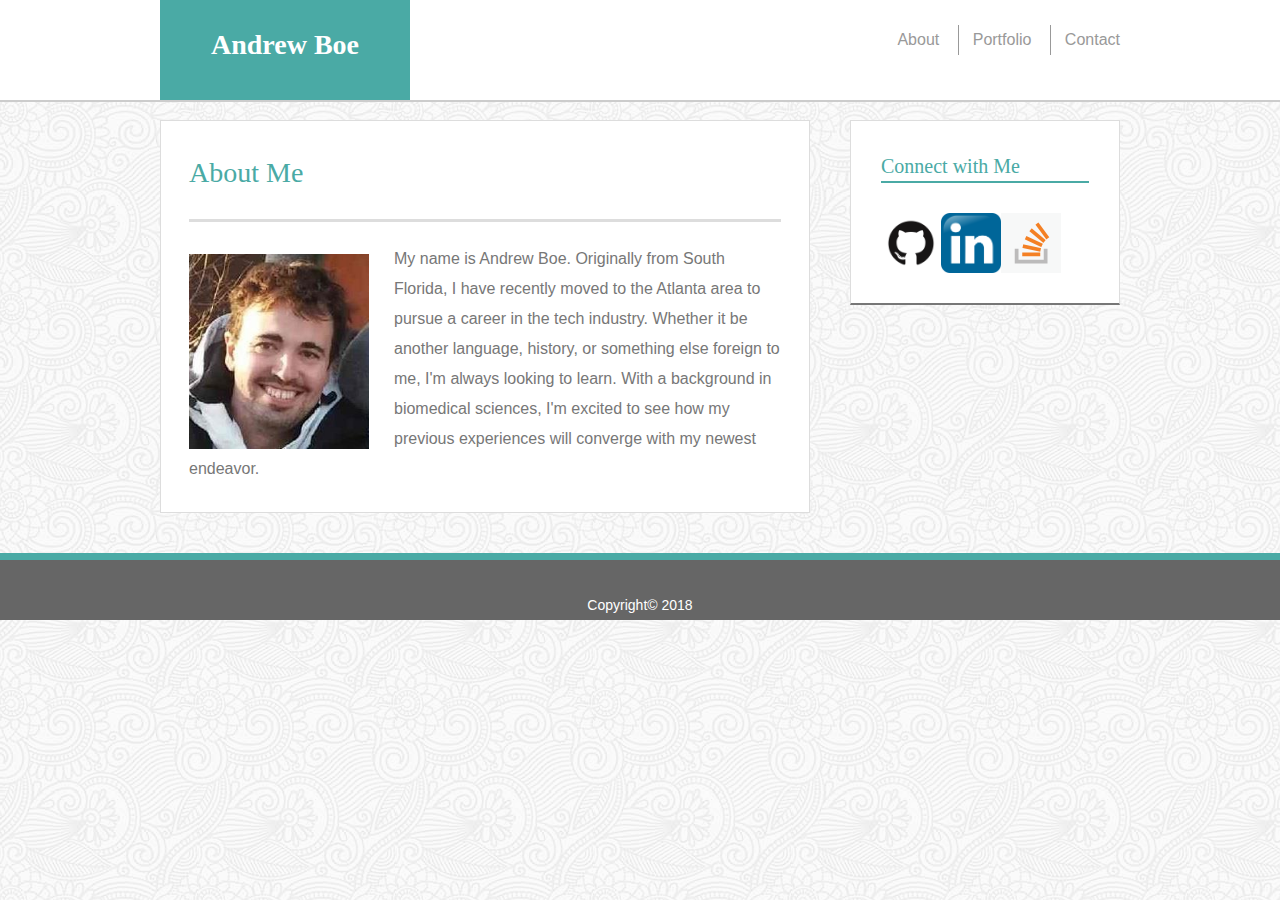
<file: index.html>
<!doctype html>
<html lang="en-us">
    <head>
        <meta charset="utf-8"/>
        <meta name='viewport' content= 'width=device-width, initial scale=1'/> 
        <title>Andrew Boe</title>
        <link type='text/css' rel='stylesheet' href='assets/css/reset.css'/>
        <link type='text/css' rel ='stylesheet' href='assets/css/style.css'/>        
    </head>
    <body>
        <header id='header-template'>
            <div class='container'>
                <a href='./index.html' id='name-logo'>Andrew Boe </a>  
                    <nav> 
                        <a href="./index.html">About</a>
                        <a href="./portfolio.html">Portfolio</a>
                        <a href="./contact.html">Contact</a>
                    </nav>
            </div>
        </header>
        <div class= 'container' id='main-container'>
            <section class='main-sect'>
                <h1>About Me</h1>
                    <img src="./assets/images/profile.jpeg" alt="Profile Picture" id='headshot'/>
                    <p>
                    My name is Andrew Boe.  Originally from South Florida, I have recently moved to the 
                    Atlanta area to pursue a career in the tech industry.  Whether it be another language, 
                    history, or something else foreign to me, I'm always looking to learn.  With a background
                    in biomedical sciences, I'm excited to see how my previous experiences will converge 
                    with my newest endeavor.
                    </p>
            </section>

            <section class='sidebar'>
                <div id='connect'>
                    <h2>Connect with Me</h2>

                    <a href='#'><img src='./assets/images/github.png' alt='Github' class='social'/></a>
                    <a href='#'><img src='./assets/images/linkedin.png' alt='linkedin' class='social'/></a>
                    <a href='#'><img src='./assets/images/stackoverflow.png' alt = 'Stack Overflow' class='social' /></a>

                </div>
            </section>
        </div>
        <footer>
            <div class='container'>
                Copyright© 2018
            </div>
        </footer>
    </body>
</html>
</file>
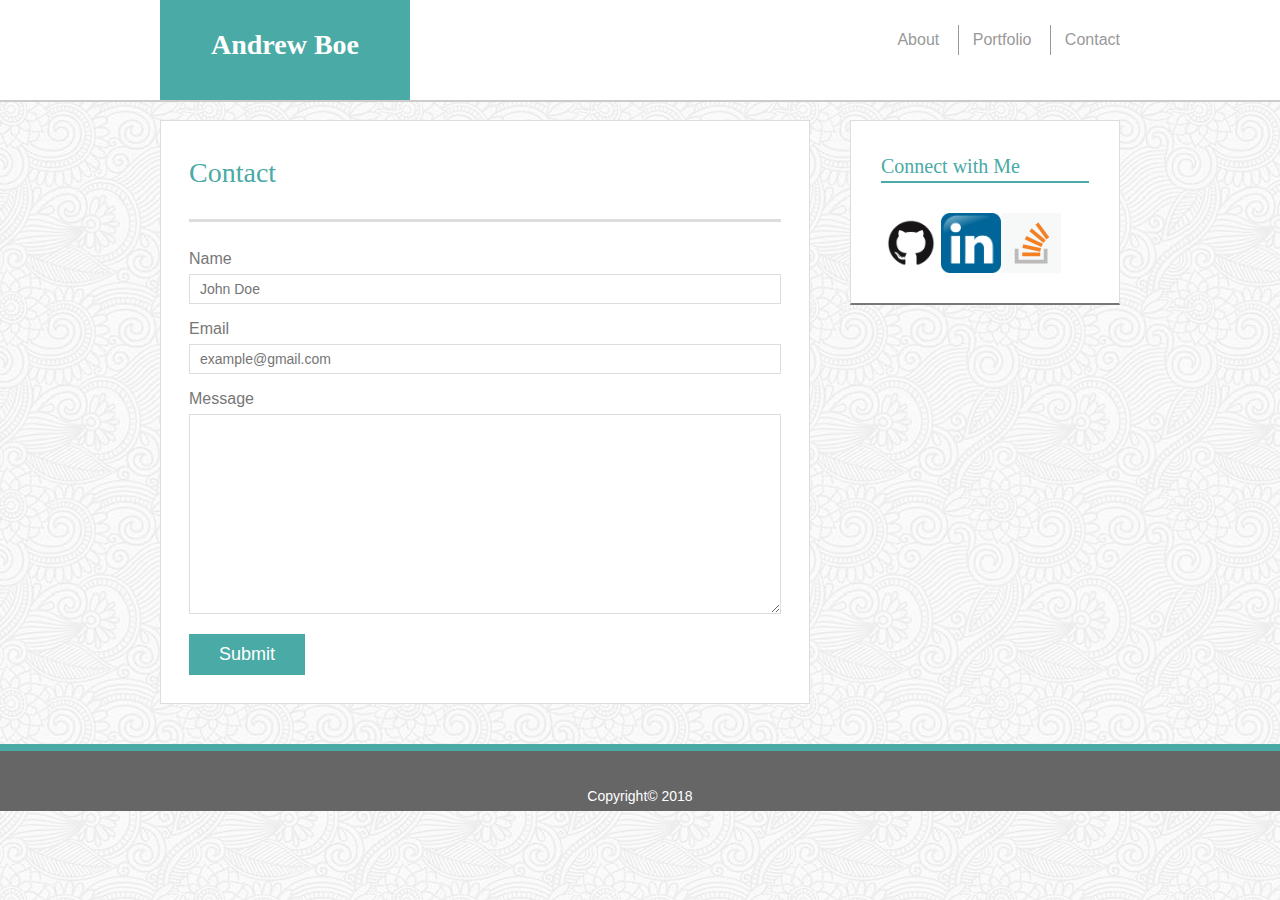
<file: contact.html>
<!doctype html>
<html lang="en-us">
    <head>
        <meta charset="utf-8"/>
        <meta name='viewport' content= 'width=device-width, initial scale=1'/> 
        <title>Andrew Boe</title>
        <link type='text/css' rel ='stylesheet' href='assets/css/reset.css'/>        
        <link type='text/css' rel ='stylesheet' href='assets/css/style.css'/>        
    </head>
    <body>
        <header id='header-template'>
            <div class='container'>
                <a href='./index.html' id='name-logo'>Andrew Boe </a>  
                    <nav> 
                        <a href="./index.html">About</a>
                        <a href="./portfolio.html">Portfolio</a>
                        <a href="./contact.html">Contact</a>
                    </nav>
            </div>
        </header>

        <div class= 'container' id='main-container'>
            <section class='main-sect'>
                <h1>Contact</h1>
                   
                <form id='contact-form'>
                    <ul>
                        <li>
                            <label for='contact-name'>Name</label>
                            <input type='text' placeholder='John Doe' required='required' name='contact-name' id='contact-name'>
                        </li>
                        
                        <li>
                                <label for='contact-email'>Email</label>
                                <input type='text' placeholder= 'example@gmail.com' required='required' name='contact-email' id='contact-email'>
                        </li>
                        <li>
                            <label for='contact-message'>Message</label>
                            <textarea name='contact-message' id='contact-message' required='required'></textarea>
                        </li>
                    </ul>
                    <input type='submit' name='submit'/>
                </form>
            </section>
            <section class='sidebar'>
                <div id='connect'>
                    <h2>Connect with Me</h2>
        
                    <a href='#'><img src='./assets/images/github.png' alt='Github' class='social'/></a>
                    <a href='#'><img src='./assets/images/linkedin.png' alt='linkedin' class='social'/></a>
                    <a href='#'><img src='./assets/images/stackoverflow.png' alt = 'Stack Overflow' class='social' /></a>

                </div>
            </section>
        </div>
        
        <footer>
            <div class='container'>
                Copyright© 2018
            </div>
        </footer>
    </body>
</html>
</file>
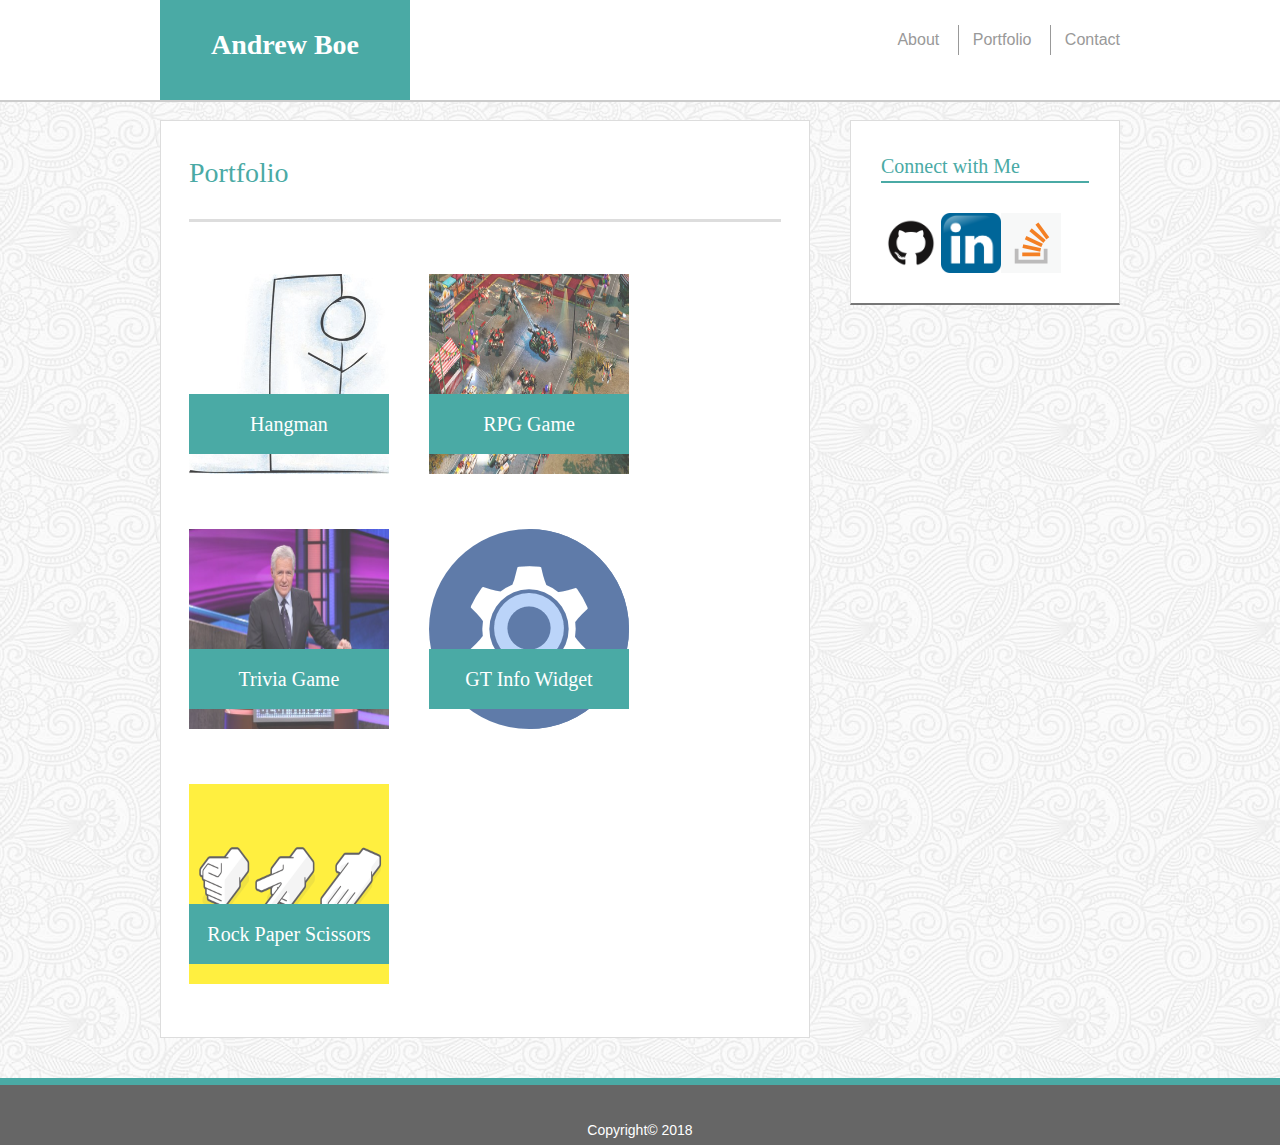
<file: portfolio.html>
<!doctype html>
<html lang="en-us">
    <head>
        <meta charset="utf-8"/>
        <meta name='viewport' content= 'width=device-width, initial scale=1'/> 
        <title>Andrew Boe</title>
        <link type='text/css' rel ='stylesheet' href='assets/css/reset.css'/>        
        <link type='text/css' rel ='stylesheet' href='assets/css/style.css'/>        
    </head>
    <body>
        <header id='header-template'>
            <div class='container'>
                <a href='./index.html' id='name-logo'>Andrew Boe </a>  
                    <nav> 
                        <a href="./index.html">About</a>
                        <a href="./portfolio.html">Portfolio</a>
                        <a href="./contact.html">Contact</a>
                    </nav>
            </div>
        </header>

        <div class= 'container' id='main-container'>
            <section class='main-sect'>
                <h1>Portfolio</h1>

                    <div class='portfolio-image'>
                        <img src='./assets/images/hangman.jpg' alt='hangman' id='hangman'/>
                        
                        <h3>Hangman</h3>
                    </div>

                    <div class='portfolio-image'>
                        <img src='./assets/images/rpg.jpg' alt='rpg' id='rpg' />

                        <h3>RPG Game</h3>
                    </div>

                    <div class='portfolio-image'>
                        <img src='./assets/images/trivia.jpg' alt='trivia' id='trivia' />

                        <h3>Trivia Game</h3>
                    </div>

                    <div class='portfolio-image'>
                        <img src='./assets/images/widget.png' alt='widget' id='widget' />

                        <h3>GT Info Widget</h3>
                    </div>

                    <div class='portfolio-image'>
                        <img src='./assets/images/rockpaperscissors.png' alt='rockpaperscissors' id ='rock-paper-scissors'/>
    
                        <h3>Rock Paper Scissors</h3>
                    </div>

            </section>
            <section class='sidebar'>
                <div id='connect'>
                    <h2>Connect with Me</h2>
    
                    <a href='#'><img src='./assets/images/github.png' alt='Github' class='social'/></a>
                    <a href='#'><img src='./assets/images/linkedin.png' alt='linkedin' class='social'/></a>
                    <a href='#'><img src='./assets/images/stackoverflow.png' alt = 'Stack Overflow' class='social' /></a>
    
                </div>
            </section>
        </div>
        
        <footer>
            <div class='container'>
                Copyright© 2018
            </div>
        </footer>
    </body>
</html>
</file>
<file: assets/css/style.css>
* {
    box-sizing: border-box;
}

body{
    color: #777777;
    font-size: 16px;
    font-family: 'Arial', 'Helvetica Neue', Helvetica, sans-serif;
    line-height: 30px;
    background: url('../images/symphony.png');
}

.container{
    max-width: 960px;
    width: 100%;
    margin: 0 auto;
    clear: both;
}

#header-template{
    position: fixed;
    z-index: 10;
    color: #ffffff;
    overflow: auto;
    border-bottom: 2px solid;
    border-bottom-color: #cccccc;
    width: 100%;
    margin: 0 0 40px;
    background: #ffffff;
}

h1, h2, h3, p{
    margin-bottom: 22px;
}

h1, h2, h3{ 
    color: #4aaaa5;
    font-family: Georgia, Times, Times New Roman, serif;
    font-weight: 500;
}

h1{
    border-bottom: 3px solid #dddddd;
    padding-bottom: 22px;
    line-height: 48px;
    font-size: 28px;
}

h2, h3 {
    font-size: 20px;
}

p:last-child {
    margin-bottom: 0;
}

#name-logo{
    background: #4aaaa5;
    float: left;
    text-align:center;
    line-height: 90px;
    width: 250px;
    height: 100px;
    font-family: 'Georgia', Times, Times New Roman, serif;
    color: #ffffff;
    font-size: 28px;
    font-weight: 600;
    text-decoration: none;
}

nav{
    float: right;
    margin-top: 25px;
}

nav a {
    display: inline-block;
    margin-left: 14px;
    padding-left: 14px;
    text-decoration: none;
    color: #999999;
    border-left: 1px solid #999999;
    line-height: 14 px;
}

nav a:first-child {
    border-left: 0 none;
}

#main-container{
    padding-top: 120px;
}

footer{
    color: #ffffff;
    background: #666666;
    padding-top: 30px;
    clear: both;
    text-align: center;
    font-size: 14px;
    border-top: 7px solid #4aaaa5;
}

.main-sect{
    margin-bottom: 40px;
    background: #ffffff;
    max-width: 650px;
    width: 100%;
    border: 1px solid #dddddd;
    float: left;
    padding: 28px;
}

img{
    height: auto;
    width: 180px;
    margin: 10px 25px 0 0;
    float: left;
}

.sidebar {
    background: #ffffff;
    padding: 30px;
    width: 100%;
    max-width: 270px;
    float: right;
    border: 1px solid #dddddd;
    margin-bottom: 20px;
}

h3, .sidebar, h2 {
    border-bottom: 2px solid;
}

.social {
    width: 60px;
    height: 60px;
    margin-top: 8px;
    margin-right: 5px;
}

.social:last-child {
    margin-right: 0;
}
/* Portfolio Section */

.portfolio-image{
    overflow: auto;
    width: 200px;
    position: relative;
    float: left;
    margin: 20px 0 25px;
}

.portfolio-image:nth-child(even) {
    margin-right: 40px;
}

.portfolio-image img{
    width: 100%;
    border: 0 none;
    opacity: .75;
}

.portfolio-image h3 {
    border-bottom: 0;
    background: #4aaaa5;
    text-align: center;
    position: absolute;
    bottom: 20px;
    padding: 15px;
    color: #ffffff;
    width: 100%;
    line-height: 30px;
    margin-bottom: 0;
    font-weight: 325;
}

/* Contact Section */

#contact-form ul{
    margin-bottom: 20px;
}

#contact-form li{
    margin-bottom: 10px;
}

label, input[type=text], input[type=email], textarea{
    display: block;
    width: 100%;
}

input[type=text], input[type=email], textarea{
    padding: 0 10px;
    font-size: 14px;
    border: 1px solid #ddd;
    height: 30px;
} 

textarea{
    height: 200px;
}

input[type=submit]{
    color: #ffffff;
    font-size: 18px;
    padding: 10px 30px;
    background: #4aaaa5;
    border: 0 none;
    cursor: pointer;
}

#hangman, #rpg, #widget, #trivia, #rock-paper-scissors {
    width: 200px;
    height: 200px;
}

@media screen and (max-width: 980px) {
    .container{
        max-width: 720px;
        width: 100%;
        margin: 0 auto; 
    }
    
    .main-sect{
        max-width: 420px;;
    }
    
    #headshot{
        width: 100%;
        height: 80%;
        margin-bottom:20px;   
    }

    .portfolio-image{
        margin-left: 22%;
    }
}
  
  /* Additional Screen Sizes */
  
  /* Width from 768px to >640px (Tablet width) */
  @media screen and (max-width: 768px) {      
    /* screen size specific styles go here */
    .container{
    max-width: 95%;
    width: 100%;
    margin: 0 auto; 
    }
    
    .main-sect{
        max-width: 100%;
    }
    
    #headshot{
        width: 40%;
        height: 30%;
        margin-bottom:20px;   
    }

    .sidebar{
        max-width: 100%;
    }

    .sidebar h2{
        text-align: center;
        font-size: 30px;
    }

    .sidebar img{
        width: 12%;
        height: 20%            
    }

    .portfolio-image{
        margin-left: 35%;
    }
}
  
  /* Width at 640px and below (Phone width) */
  @media screen and (max-width: 640px) {
    /* screen size specific styles go here */
    .container{
        max-width: 95%;
        width: 100%;
        margin: 0 auto; 
        }
        
        .main-sect{
            max-width: 100%;
        }
        
        #headshot{
            width: 100%;
            margin-bottom:20px;   
        }
    
        .sidebar{
            max-width: 100%;
        }

        .portfolio-image{
            margin-left: 25%;
        }

        .sidebar h2{
            text-align: center;
            font-size: 34px;
        }

        .sidebar img{
            width: 15%;
            height: 25%            
        }

        .portfolio-image{
            margin-left: 33%;
        }

        #name-logo{
            width: 100%;
        }

        nav a{
            padding-left: 65px;
            padding-right: 65px;
        }
}
</file>
